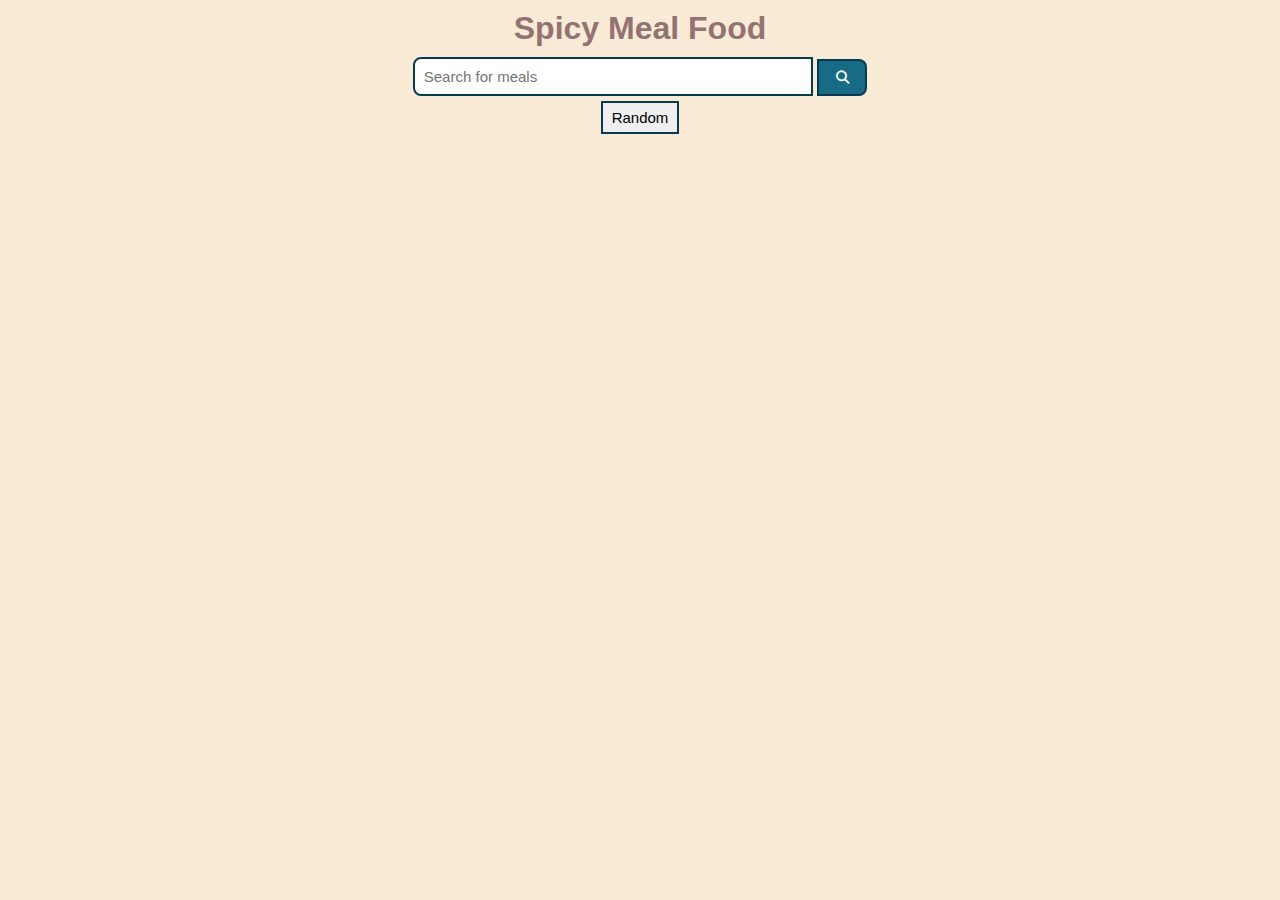
<file: 05-Meal-API/index.html>
<!DOCTYPE html>
<html lang="en">
<head>
    <meta charset="UTF-8">
    <meta name="viewport" content="width=device-width, initial-scale=1.0">
    <title> Meal-Search</title>
    <link rel="stylesheet" href="style.css">
    <!-- Font awesome-->
    <link rel="stylesheet" href="https://cdnjs.cloudflare.com/ajax/libs/font-awesome/6.7.2/css/all.min.css" integrity="sha512-Evv84Mr4kqVGRNSgIGL/F/aIDqQb7xQ2vcrdIwxfjThSH8CSR7PBEakCr51Ck+w+/U6swU2Im1vVX0SVk9ABhg==" crossorigin="anonymous" referrerpolicy="no-referrer" />

</head>
<body style="background-color: antiquewhite;">
    <div class="container">
        <h1 class="heading"> Spicy Meal Food</h1>
        <div class="meal-container">
            <form class="meal-container-flex" id="submit">
                <input type="text" id="search" placeholder="Search for meals" autocomplete="off">
                <button class="search-btn" type="submit">
                    <i class="fas fa-search"></i>
                </button>
            </form>
            <button class="random-btn" id="random">Random</button>
        </div>
        <p id="meal-result-heading" class="meal-result-heading"></p>
        <div class="meals-container">
            <div id="meals" class="all-meals">
                
            </div>
        </div>
        <div id="single-meal-container">
            
        </div> 
    </div>

    <script src="index.js"></script>
</body>
</html>
</file>
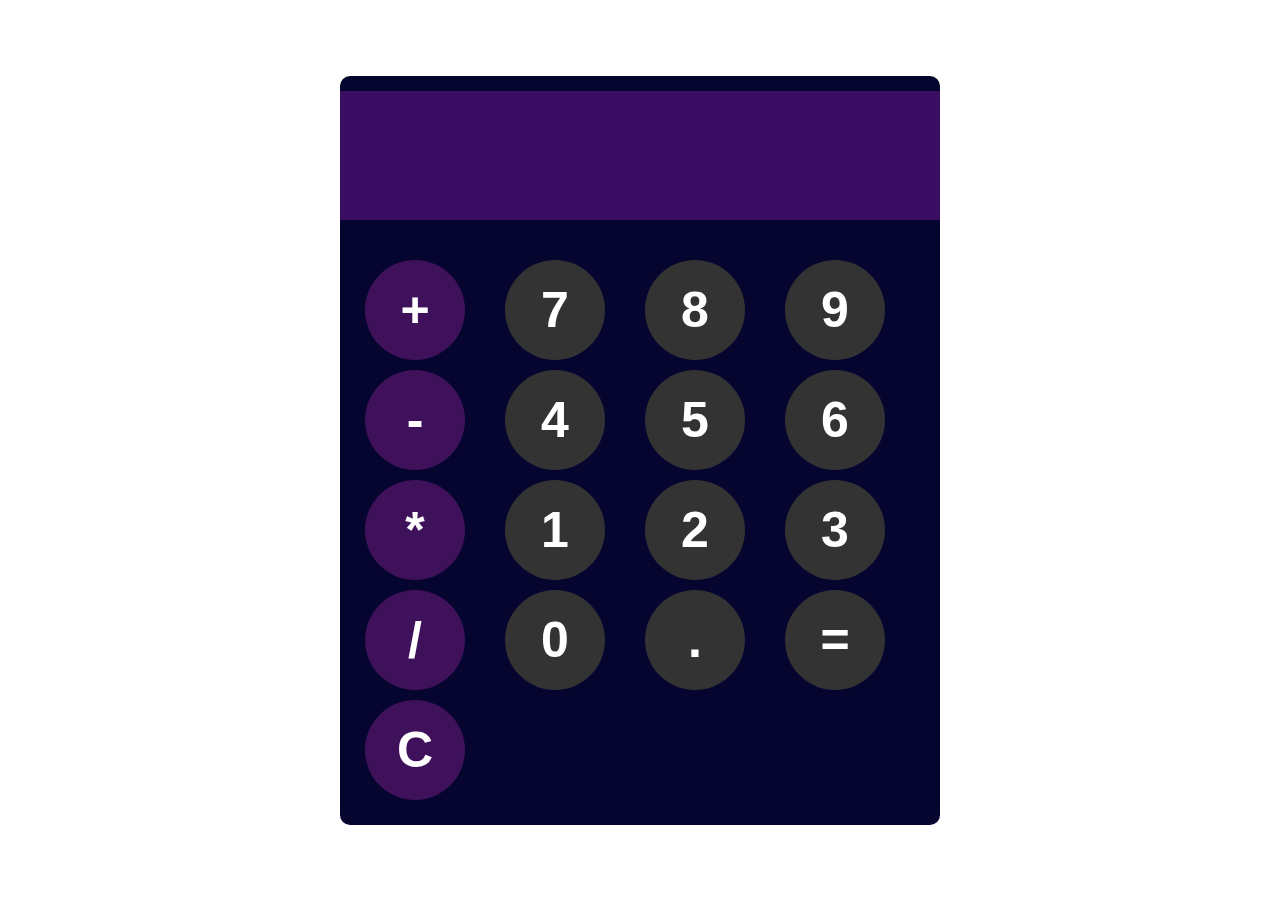
<file: Calculator/index.html>
<!DOCTYPE html>
<html lang="en">
<head>
    <meta charset="UTF-8">
    <meta name="viewport" content="width=device-width, initial-scale=1.0">
    <link rel="stylesheet" href="styles.css">
    <title> Calculator </title>
</head>

<body>
    
    <div class="calculator">
        <div class="display">
            <input id="display" readonly>
        </div>
        
        <div class="keys">
            <button onclick="appendToDisplay('+')" class="operator-btn"> + </button>
            <button onclick="appendToDisplay('7')" > 7 </button>
            <button onclick="appendToDisplay('8')"> 8 </button>
            <button onclick="appendToDisplay('9')"> 9 </button>
            <button onclick="appendToDisplay('-')" class="operator-btn"> - </button>
            <button onclick="appendToDisplay('4')"> 4 </button>
            <button onclick="appendToDisplay('5')"> 5 </button>
            <button onclick="appendToDisplay('6')"> 6 </button>
            <button onclick="appendToDisplay('*')" class="operator-btn"> * </button>
            <button onclick="appendToDisplay('1')"> 1 </button>
            <button onclick="appendToDisplay('2')"> 2 </button>
            <button onclick="appendToDisplay('3')"> 3 </button>
            <button onclick="appendToDisplay('/')" class="operator-btn"> / </button>
            <button onclick="appendToDisplay('0')"> 0 </button>
            <button onclick="appendToDisplay('.')"> . </button>
            
            <button onclick="resultDisplay()"> = </button>
            <button onclick="clearDisplay()" class="operator-btn"> C </button>
            
        </div>
    </div>

    <script src="main.js" ></script>
</body>

</html>
</file>
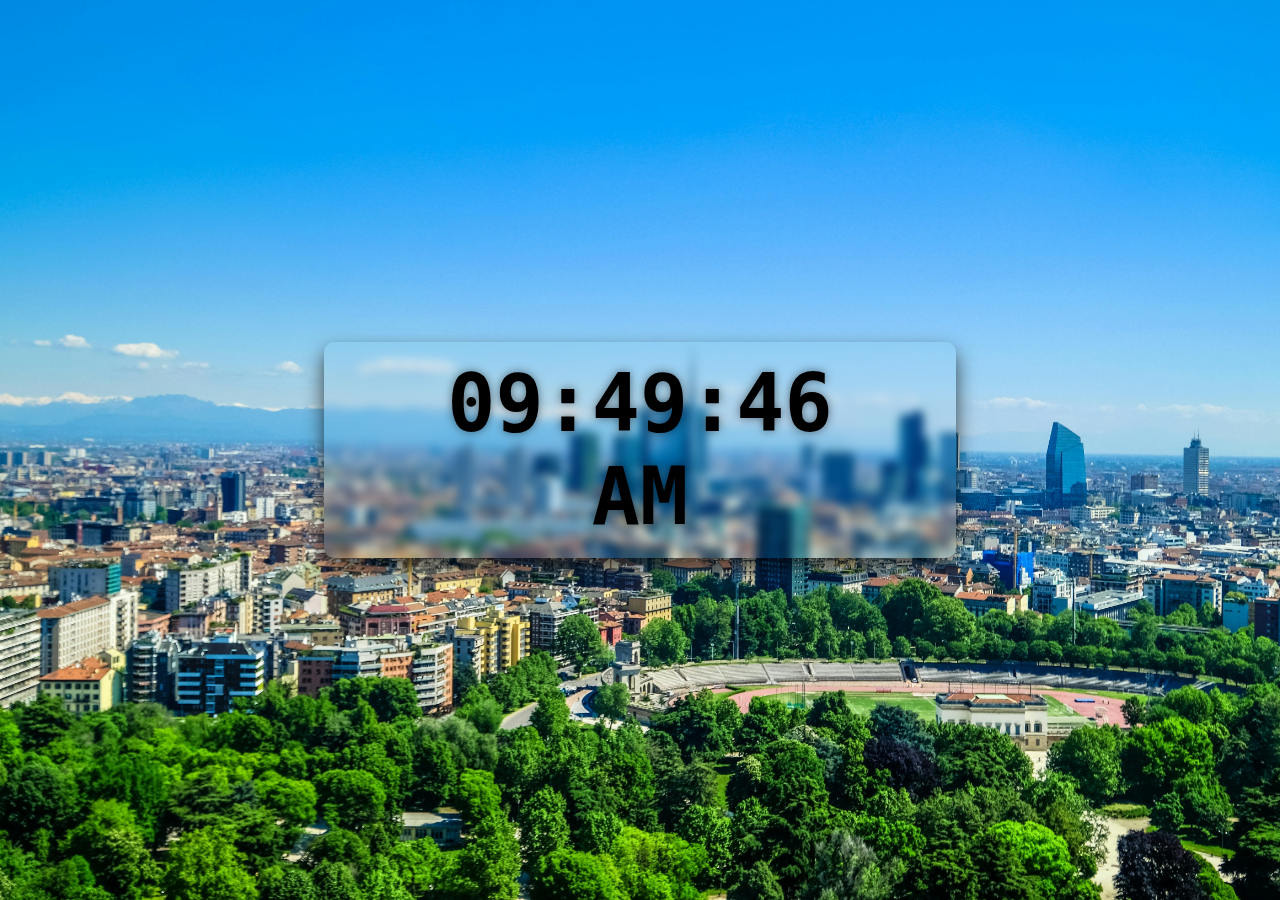
<file: DigitalClock/index.html>
<!DOCTYPE html>
<html lang="en">
<head>
    <meta charset="UTF-8">
    <meta name="viewport" content="width=device-width, initial-scale=1.0">
    <link rel="stylesheet" href="style.css">
    <title>Digital Clock Online</title>
</head>

<body>
    
    <div id="clock-container">
        <div id="clock">00:00:00</div>
    </div>

    <script src="index.js"></script>
</body>

</html>
</file>
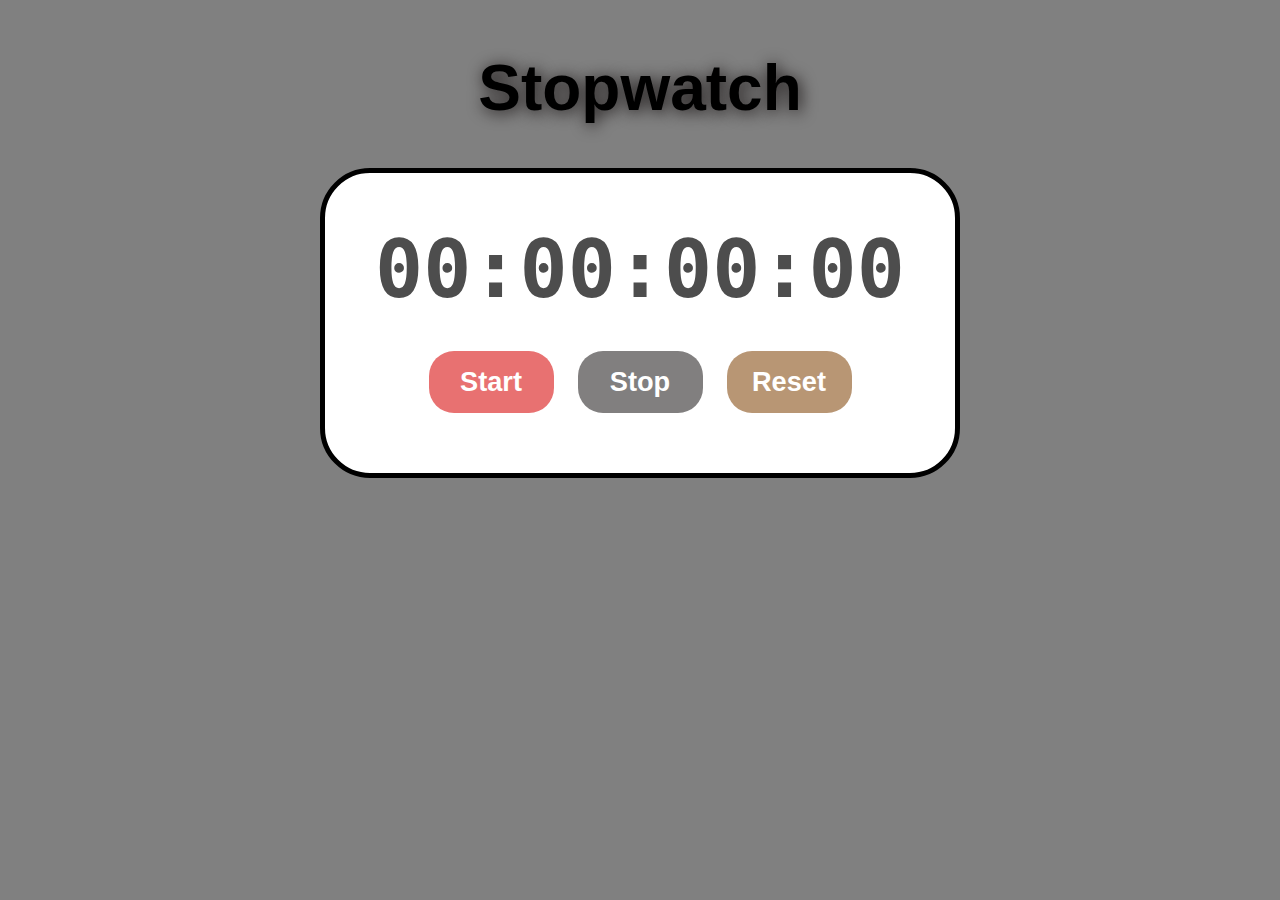
<file: StopWatch/index.html>
<!DOCTYPE html>
<html lang="en">
<head>
    <meta charset="UTF-8">
    <meta name="viewport" content="width=device-width, initial-scale=1.0">
    <link rel="stylesheet" href="style1.css">
    <title>Stop Watch</title>
</head>
<body>

    <h1 id="myH1">Stopwatch</h1>

    <div id="container">
        <div id="display">
            00:00:00:00
        </div>
        <div id="controls">
            <button id="startBtn" onclick="start()"> Start </button>
            <button id="stopBtn" onclick="stop()"> Stop </button>
            <button id="resetBtn" onclick="reset()"> Reset </button>

        </div>

    </div>

    <script src="main1.js"></script>
</body>
</html>
</file>
<file: 05-Meal-API/style.css>
*{
    margin: 0;
    padding: 0;
    box-sizing: border-box;
    font-family: 'Gill Sans', 'Gill Sans MT', Calibri, 'Trebuchet MS', sans-serif;
}

.container{
    max-width: 900px;
    margin: auto;
    display: flex;
    flex-direction: column;
    align-items: center;
    justify-content: center;
    text-align: center;
}

.heading{
    color: #957272; 
    margin: 10px;
}

input {
    border: 2px solid #053b50;
    border-top-left-radius: 8px;
    border-bottom-left-radius: 8px;
    font-size: 15px;
    padding: 9px;
    width: 400px;
    margin: auto;
}

.search-btn{
    cursor: pointer;
    border-top-right-radius: 8px;
    border-bottom-right-radius: 8px;
    width: 50px;
    outline: none;
    padding: 9px;
    border: 2px solid #053b50;
    color: #fff;
    background-color: #176b87;
}

.random-btn{
    margin: 5px;
    padding: 6px 9px;
    border: 2px solid #053b50;
    font-size: 15px;
}

.meal-result-heading{
    margin: 10px;
}

.meals-container {
    display: flex;
    align-items: center;
    text-align: center;
}

.all-meals{
    display: grid;
    grid-template-columns: repeat(4, 1fr);
    grid-gap: 20px;
    margin-top: 20px;
}

.meal {
    cursor: pointer;
    position: relative;
    height: 160px;
    width: 160px;
    text-align: center;
}

.meal img {
    width: 100%;
    height: 100%;
    border: 4px #fff solid;
}

.meal-info {
    position: absolute;
    top: 0;
    left: 0;
    height: 100%;
    width: 100%;
    background: rgba(0, 0, 0, 0.8);
    display: flex;
    align-items: center;
    justify-content: center;
    transition: opacity 0.2s ease-in;
    opacity: 0;
    color: #fff;
}

.meal:hover .meal-info {
    opacity: 1;
}

/* Javascript Styling for one single meal*/

.single-meal {
    margin: 30px auto;
    width: 70%;
    text-align: center;
}

/* .single-meal h1{ */
 /* margin: 0 auto; Centra horizontalmente */
  /* width: fit-content; Ajusta el ancho al contenido */
  /* display: block; Asegura que ocupe toda la línea */
  /* padding: 0 20px; /* Espacio interno opcional */
  /* text-align: center; Centra el texto dentro del h1 */
  /* border: 1px solid transparent; Solo para debug */ 
/* } */

.single-meal img{
    width: 400px;
    margin-inline-start: 25px;
}

.single-meal-info {
    margin: 20px;
    padding: 10px;
    font-size: 16px;
    width: 100%;
    background-color: #053b50;
    color: #fff;
    font-weight: bold;
    border-radius: 5px;
}

.single-meal p{
    margin: 0;
    line-height: 1.5;
}

.main h2 {
    margin: 10px auto;
}

.single-meal ul {
    padding-left: 0;
    list-style-type: none;
}

.single-meal ul li {
    border: 1px solid #ededed;
    box-shadow: 0 0 2px rgba(0,0, 0, 0.6);
    border-radius: 5px;
    background-color: #fff;
    display: inline-block;
    color: #2d2013;
    font-size: 12px;
    font-weight: bold;
    padding: 5px;
    margin: 0 5px 5px 0;
}
</file>
<file: Calculator/styles.css>
body{
    margin: 0;
    display: flex;
    justify-content: center;
    align-items: center;
    height: 100vh;
}

.calculator{
    font-family: sans-serif;
    background-color: rgb(5, 5, 48);
    max-width: 600px;
    border-radius: 10px;
    overflow: hidden;
}


.keys{
    display: grid;
    grid-template-columns: repeat(4, 1fr);
    gap: 10px;
    padding: 25px;
}

#display{
    width: 100%;
    padding: 30px;
    font-size: 60px;
    margin: 15px 0;
    text-align: left;
    border: none;
    background-color: hsl(271, 75%, 22%);
    color: white;
}

button{
    width: 100px;
    height: 100px;
    font-size: 50px;
    font-weight: bold;
    border-radius: 50%;
    border: none;
    background: hsl(0, 0%, 20%);
    cursor: pointer;
    color: white;
}

button:hover{
    background: hsl(0, 0%, 30%);
    transition: ease-in-out .1s
}

button:active{
    background: hsl(0, 0%, 45%);
    transition: ease-out 0.1s;
}

.operator-btn{
    background: hsl(278, 69%, 21%);
}

.operator-btn:hover{
    background: hsl(278, 69%, 31%);
}

.operator-btn:active{
    background: hsl(278, 69%, 41%);
}
</file>
<file: DigitalClock/style.css>
body{
    background-image: url("background.jpg");
    background-size: cover; 
    background-position: center;
    background-attachment: fixed;
    margin: 0;

}

#clock-container{
    display: flex;
    justify-content: center;
    align-items: center;
    height: 100vh;
} 
#clock{
    font-size: 80px;
    font-weight: bold;
    font-family: monospace;
    text-align: center;
    backdrop-filter: blur(5px);
    background-color: hsl(0, 100%, 0.1);
    width: 40%;
    padding: 15px 60px;
    border-radius: 10px;
    box-shadow: 0 10px 20px rgba(0, 0, 0, 0.7);
    text-shadow: 0 0 10px rgba(0, 0, 0, 0.5);
}
</file>
<file: StopWatch/style1.css>
body{
    display: flex;
    flex-direction: column;
    align-items: center;
    background-color: hsl(0, 0%, 50%);
}

#myH1{
    font-size: 4rem;
    font-family: Arial, sans-serif;
    color: hsl(0, 0%, 0%);
    text-shadow: 2px 2px 16px hsl(0, 11%, 9%);
}

#container{
    display: flex;
    flex-direction: column;
    align-items: center;
    border: 5px solid;
    border-radius: 50px;
    padding: 50px;
    background-color: white;
}

#display{
    font-size: 5rem;
    font-family: monospace;
    font-weight: bold;
    color: hsl(0, 0%, 30%);
    text-shadow: 2px 2px 2px hsl(0, 0%, 0% 0.75);
    margin-bottom: 25px;
}

#controls button{
    font-size: 1.7rem;
    font-family: Arial, sans-serif;
    margin-top: 30px;
    font-weight: bold;
    padding: 15px 25px;
    border-radius: 25px;
    margin: 10px;
    min-width: 125px;
    border: none;
    cursor: pointer;
}

#startBtn{
    background-color: hsla(0, 85%, 46%, 0.6);
    color: white;
}
#startBtn:hover{
    background-color: hsla(0, 85%, 40%, 0.75);
    transition: background-color 0.5s ease;
}
#stopBtn{
    background-color: hsla(0, 4%, 15%, 0.588);
    color: white;
}
#stopBtn:hover{
    background-color: hsla(0, 4%, 15%, 0.75);
    transition: background-color 0.5s ease;
}
#resetBtn{
    background-color: hsla(30, 76%, 30%, 0.588);
    color: white;
}
#resetBtn:hover{
    background-color: hsla(30, 76%, 25%, 0.75);
    transition: background-color 0.5s ease;
}
</file>
